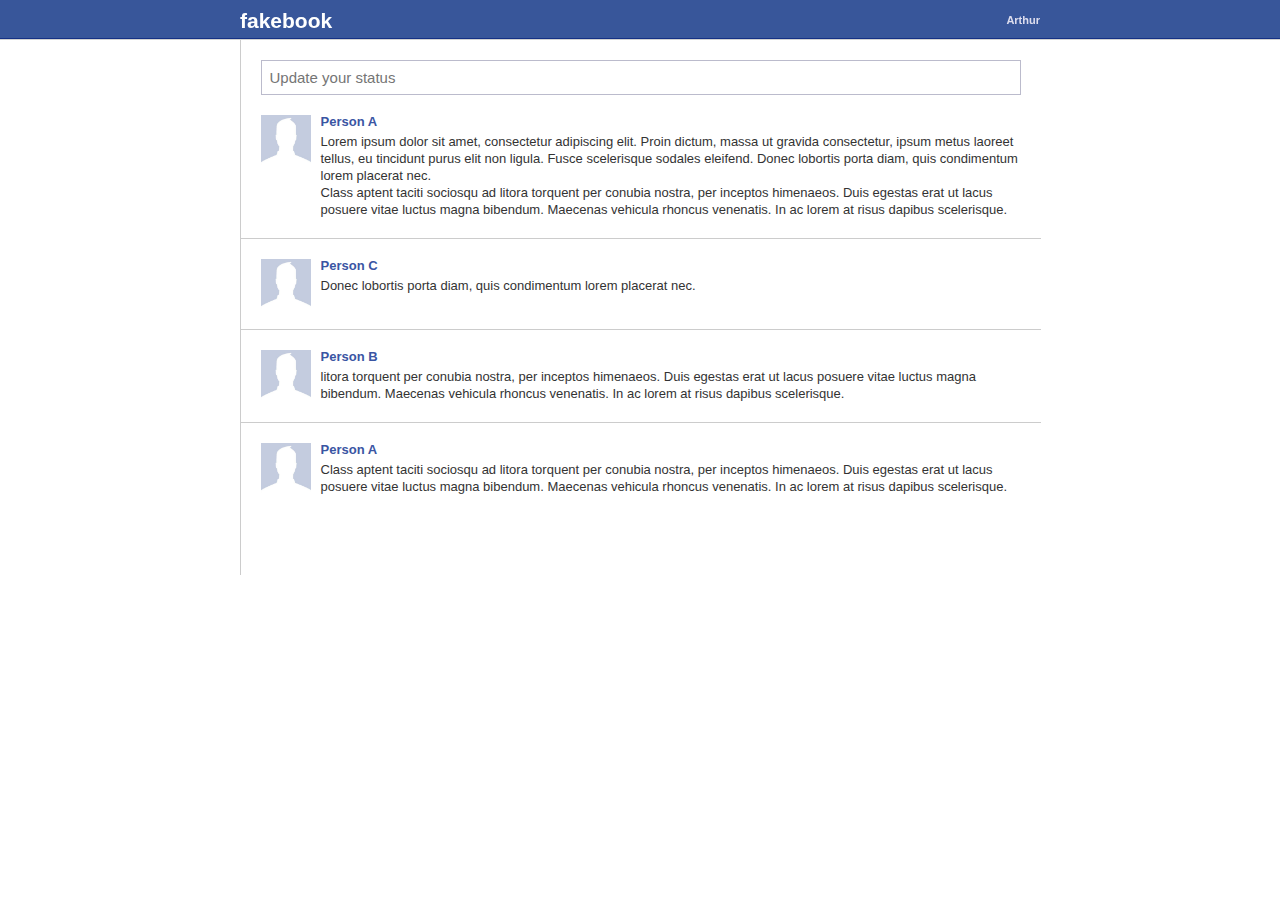
<file: demo/index.html>
<!doctype html>
<html lang="en">
<head>
  <meta charset="UTF-8">
  <title>fakebook</title>

  <link rel="stylesheet" href="css/reset.css">
  <link rel="stylesheet" href="css/style.css">
</head>
<body>
  
  <header>
    <div class="header-inner">
      <h1>fakebook</h1>
      <h2>Arthur</h2>
    </div>
  </header>

  <section>
    
    <form id="status-form">
      <input id="status-field" type="text" placeholder="Update your status" />
    </form>

    <div class="posts">

      <article>
        <img src="img/person.png" width="50" height="50" alt="Person" />

        <div class="update">
          <h1>Person A</h1>
          <p>Lorem ipsum dolor sit amet, consectetur adipiscing elit. Proin dictum, massa ut gravida consectetur, ipsum metus laoreet tellus, eu tincidunt purus elit non ligula. Fusce scelerisque sodales eleifend. Donec lobortis porta diam, quis condimentum lorem placerat nec.</p>
          <p>Class aptent taciti sociosqu ad litora torquent per conubia nostra, per inceptos himenaeos. Duis egestas erat ut lacus posuere vitae luctus magna bibendum. Maecenas vehicula rhoncus venenatis. In ac lorem at risus dapibus scelerisque.</p>
        </div>
      </article>

      <article>
        <img src="img/person.png" width="50" height="50" alt="Person" />

        <div class="update">
          <h1>Person C</h1>
          <p>Donec lobortis porta diam, quis condimentum lorem placerat nec.</p>
        </div>
      </article>

      <article>
        <img src="img/person.png" width="50" height="50" alt="Person" />

        <div class="update">
          <h1>Person B</h1>
          <p>litora torquent per conubia nostra, per inceptos himenaeos. Duis egestas erat ut lacus posuere vitae luctus magna bibendum. Maecenas vehicula rhoncus venenatis. In ac lorem at risus dapibus scelerisque.</p>
        </div>
      </article>

      <article>
        <img src="img/person.png" width="50" height="50" alt="Person" />

        <div class="update">
          <h1>Person A</h1>
          <p>Class aptent taciti sociosqu ad litora torquent per conubia nostra, per inceptos himenaeos. Duis egestas erat ut lacus posuere vitae luctus magna bibendum. Maecenas vehicula rhoncus venenatis. In ac lorem at risus dapibus scelerisque.</p>
        </div>
      </article>

    </div>
  </section>

  <script src="js/jquery.js"></script>
  <script src="js/app.js"></script>

</body>
</html>
</file>
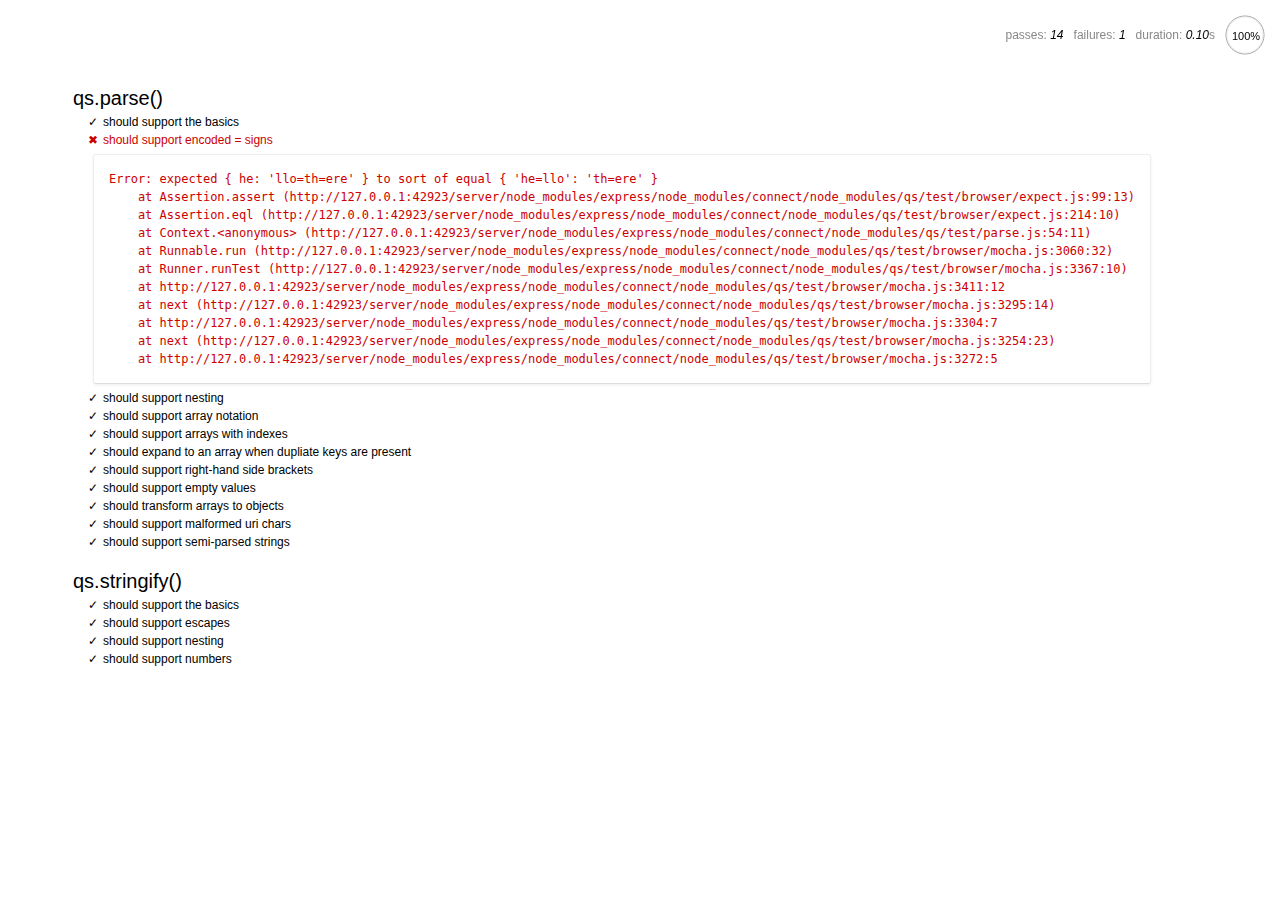
<file: server/node_modules/express/node_modules/connect/node_modules/qs/test/browser/index.html>
<html>
  <head>
    <title>Mocha</title>
    <meta http-equiv="Content-Type" content="text/html; charset=UTF-8">
    <link rel="stylesheet" href="mocha.css" />
    <script src="jquery.js" type="text/javascript"></script>
    <script src="expect.js"></script>
    <script src="mocha.js"></script>
    <script>mocha.setup('bdd')</script>
    <script src="qs.js"></script>
    <script src="../parse.js"></script>
    <script src="../stringify.js"></script>
    <script>onload = mocha.run;</script>
  </head>
  <body>
    <div id="mocha"></div>
  </body>
</html>
</file>
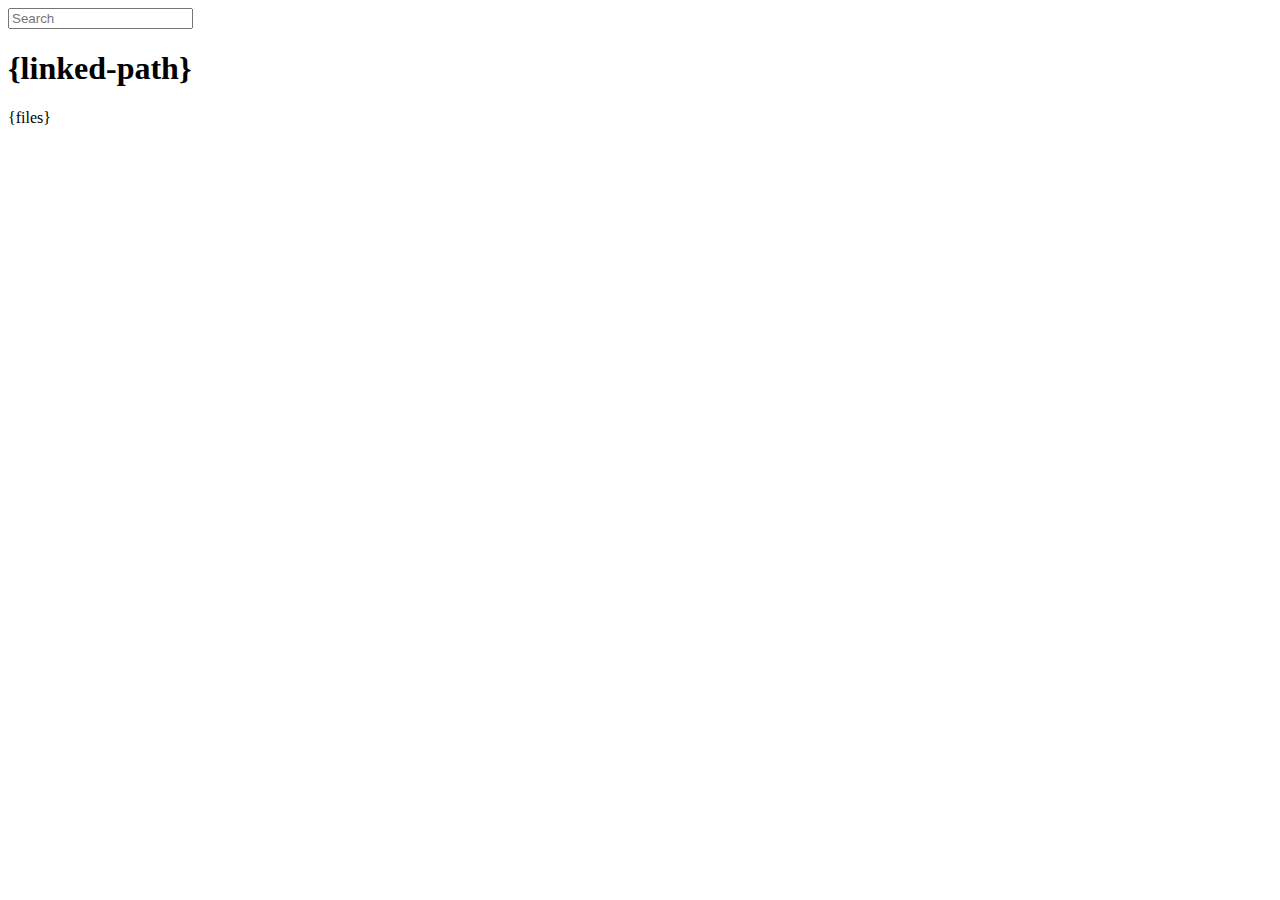
<file: server/node_modules/express/node_modules/connect/lib-cov/public/directory.html>
<html>
  <head>
    <title>listing directory {directory}</title>
    <style>{style}</style>
    <script>
      function $(id){
        var el = 'string' == typeof id
          ? document.getElementById(id)
          : id;

        el.on = function(event, fn){
          if ('content loaded' == event) event = 'DOMContentLoaded';
          el.addEventListener(event, fn, false);
        };

        el.all = function(selector){
          return $(el.querySelectorAll(selector));
        };

        el.each = function(fn){
          for (var i = 0, len = el.length; i < len; ++i) {
            fn($(el[i]), i);
          }
        };

        el.getClasses = function(){
          return this.getAttribute('class').split(/\s+/);
        };

        el.addClass = function(name){
          var classes = this.getAttribute('class');
          el.setAttribute('class', classes
            ? classes + ' ' + name
            : name);
        };

        el.removeClass = function(name){
          var classes = this.getClasses().filter(function(curr){
            return curr != name;
          });
          this.setAttribute('class', classes);
        };

        return el;
      }

      function search() {
        var str = $('search').value
          , links = $('files').all('a');

        links.each(function(link){
          var text = link.textContent;

          if ('..' == text) return;
          if (str.length && ~text.indexOf(str)) {
            link.addClass('highlight');
          } else {
            link.removeClass('highlight');
          }
        });
      }

      $(window).on('content loaded', function(){
        $('search').on('keyup', search);
      });
    </script>
  </head>
  <body class="directory">
    <input id="search" type="text" placeholder="Search" autocomplete="off" />
    <div id="wrapper">
      <h1>{linked-path}</h1>
      {files}
    </div>
  </body>
</html>
</file>
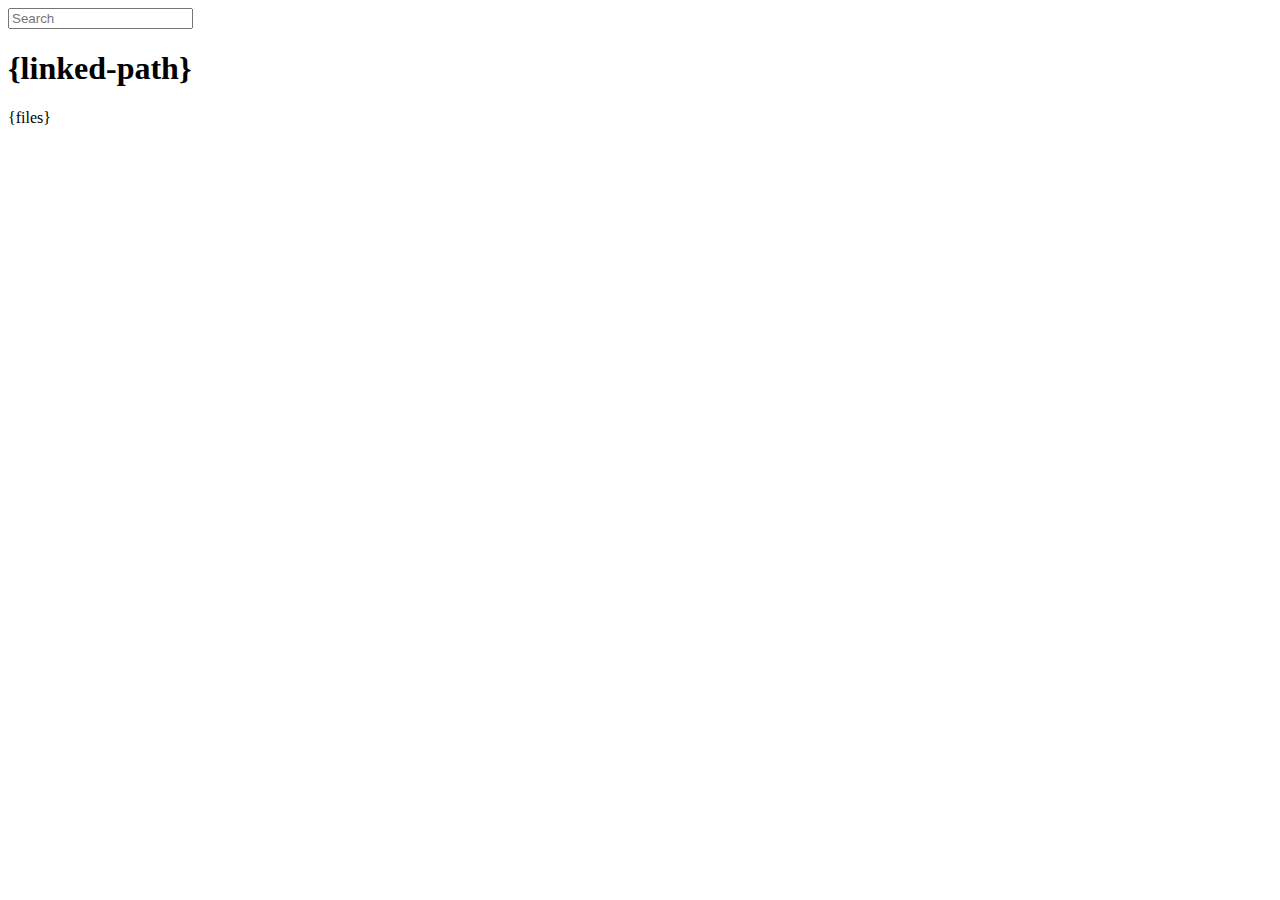
<file: server/node_modules/express/node_modules/connect/lib/public/directory.html>
<!DOCTYPE html>
<html>
  <head>
    <meta charset='utf-8'> 
    <title>listing directory {directory}</title>
    <style>{style}</style>
    <script>
      function $(id){
        var el = 'string' == typeof id
          ? document.getElementById(id)
          : id;

        el.on = function(event, fn){
          if ('content loaded' == event) {
            event = window.attachEvent ? "load" : "DOMContentLoaded";
          }
          el.addEventListener
            ? el.addEventListener(event, fn, false)
            : el.attachEvent("on" + event, fn);
        };

        el.all = function(selector){
          return $(el.querySelectorAll(selector));
        };

        el.each = function(fn){
          for (var i = 0, len = el.length; i < len; ++i) {
            fn($(el[i]), i);
          }
        };

        el.getClasses = function(){
          return this.getAttribute('class').split(/\s+/);
        };

        el.addClass = function(name){
          var classes = this.getAttribute('class');
          el.setAttribute('class', classes
            ? classes + ' ' + name
            : name);
        };

        el.removeClass = function(name){
          var classes = this.getClasses().filter(function(curr){
            return curr != name;
          });
          this.setAttribute('class', classes);
        };

        return el;
      }

      function search() {
        var str = $('search').value
          , links = $('files').all('a');

        links.each(function(link){
          var text = link.textContent;

          if ('..' == text) return;
          if (str.length && ~text.indexOf(str)) {
            link.addClass('highlight');
          } else {
            link.removeClass('highlight');
          }
        });
      }

      $(window).on('content loaded', function(){
        $('search').on('keyup', search);
      });
    </script>
  </head>
  <body class="directory">
    <input id="search" type="text" placeholder="Search" autocomplete="off" />
    <div id="wrapper">
      <h1>{linked-path}</h1>
      {files}
    </div>
  </body>
</html>
</file>
<file: demo/css/style.css>
body {
  font-family: "Lucida Grande", Arial, sans-serif;
  font-size: 13px;
  color: #333;
}

header {
  background-color: #38569a;
  border-bottom: 1px solid #153185;
  box-shadow: 0 1px 0 #d2d2d2;
  
  height: 38px;
  width: 100%;
  position: fixed;
}

.header-inner {
  width: 800px;
  margin: 0 auto;
}

.header-inner h1 {
  color: white;
  font-weight: bold;
  font-size: 21px;
  margin-top: 10px;
  float: left;
}

.header-inner h2 {
  float: right;
  margin-top: 15px;
  color: #DDE;
  font-size: 11px;
  font-weight: bold;
}

section {
  width: 800px;
  padding: 60px 0px;
  margin: 0 auto;
  border-left: 1px solid #ccc;
}

form {
  margin: 0 20px;
}

#status-field {
  font-size: 15px;
  border: 1px solid #BBC;
  padding: 8px;
  width: 100%;
  box-sizing: border-box;
}

article {
  border-bottom: 1px solid #ccc;
  padding: 20px ;
  min-height: 50px;
}

article:last-child {
  border-bottom: none;
}

article img {
  float: left;
}

.update {
  margin-left: 60px;
  width: 700px;
}

.update h1 {
  font-weight: bold;
  color: #3a55a3;
  margin-bottom: 5px;
}

.update p {
  line-height: 17px;
}
</file>
<file: server/node_modules/express/node_modules/connect/node_modules/qs/test/browser/mocha.css>
body {
  font: 20px/1.5 "Helvetica Neue", Helvetica, Arial, sans-serif;
  padding: 60px 50px;
}

#mocha h1, h2 {
  margin: 0;
}

#mocha h1 {
  margin-top: 15px;
  font-size: 1em;
  font-weight: 200;
}

#mocha .suite .suite h1 {
  margin-top: 0;
  font-size: .8em;
}

#mocha h2 {
  font-size: 12px;
  font-weight: normal;
  cursor: pointer;
}

#mocha .suite {
  margin-left: 15px;
}

#mocha .test {
  margin-left: 15px;
}

#mocha .test:hover h2::after {
  position: relative;
  top: 0;
  right: -10px;
  content: '(view source)';
  font-size: 12px;
  font-family: arial;
  color: #888;
}

#mocha .test.pending:hover h2::after {
  content: '(pending)';
  font-family: arial;
}

#mocha .test.pass.medium .duration {
  background: #C09853;
}

#mocha .test.pass.slow .duration {
  background: #B94A48;
}

#mocha .test.pass::before {
  content: '✓';
  font-size: 12px;
  display: block;
  float: left;
  margin-right: 5px;
}

#mocha .test.pass .duration {
  font-size: 9px;
  margin-left: 5px;
  padding: 2px 5px;
  color: white;
  -webkit-box-shadow: inset 0 1px 1px rgba(0,0,0,.2);
  -moz-box-shadow: inset 0 1px 1px rgba(0,0,0,.2);
  box-shadow: inset 0 1px 1px rgba(0,0,0,.2);
  -webkit-border-radius: 5px;
  -moz-border-radius: 5px;
  -ms-border-radius: 5px;
  -o-border-radius: 5px;
  border-radius: 5px;
}

#mocha .test.pass.fast .duration {
  display: none;
}

#mocha .test.pending {
  color: #0b97c4;
}

#mocha .test.pending::before {
  content: '◦';
  color: #0b97c4;
}

#mocha .test.fail {
  color: #c00;
}

#mocha .test.fail pre {
  color: black;
}

#mocha .test.fail::before {
  content: '✖';
  font-size: 12px;
  display: block;
  float: left;
  margin-right: 5px;
  color: #c00;
}

#mocha .test pre.error {
  color: #c00;
}

#mocha .test pre {
  display: inline-block;
  font: 12px/1.5 monaco, monospace;
  margin: 5px;
  padding: 15px;
  border: 1px solid #eee;
  border-bottom-color: #ddd;
  -webkit-border-radius: 3px;
  -webkit-box-shadow: 0 1px 3px #eee;
}

#error {
  color: #c00;
  font-size: 1.5  em;
  font-weight: 100;
  letter-spacing: 1px;
}

#stats {
  position: fixed;
  top: 15px;
  right: 10px;
  font-size: 12px;
  margin: 0;
  color: #888;
}

#stats .progress {
  float: right;
  padding-top: 0;
}

#stats em {
  color: black;
}

#stats li {
  display: inline-block;
  margin: 0 5px;
  list-style: none;
  padding-top: 11px;
}

code .comment { color: #ddd }
code .init { color: #2F6FAD }
code .string { color: #5890AD }
code .keyword { color: #8A6343 }
code .number { color: #2F6FAD }
</file>
